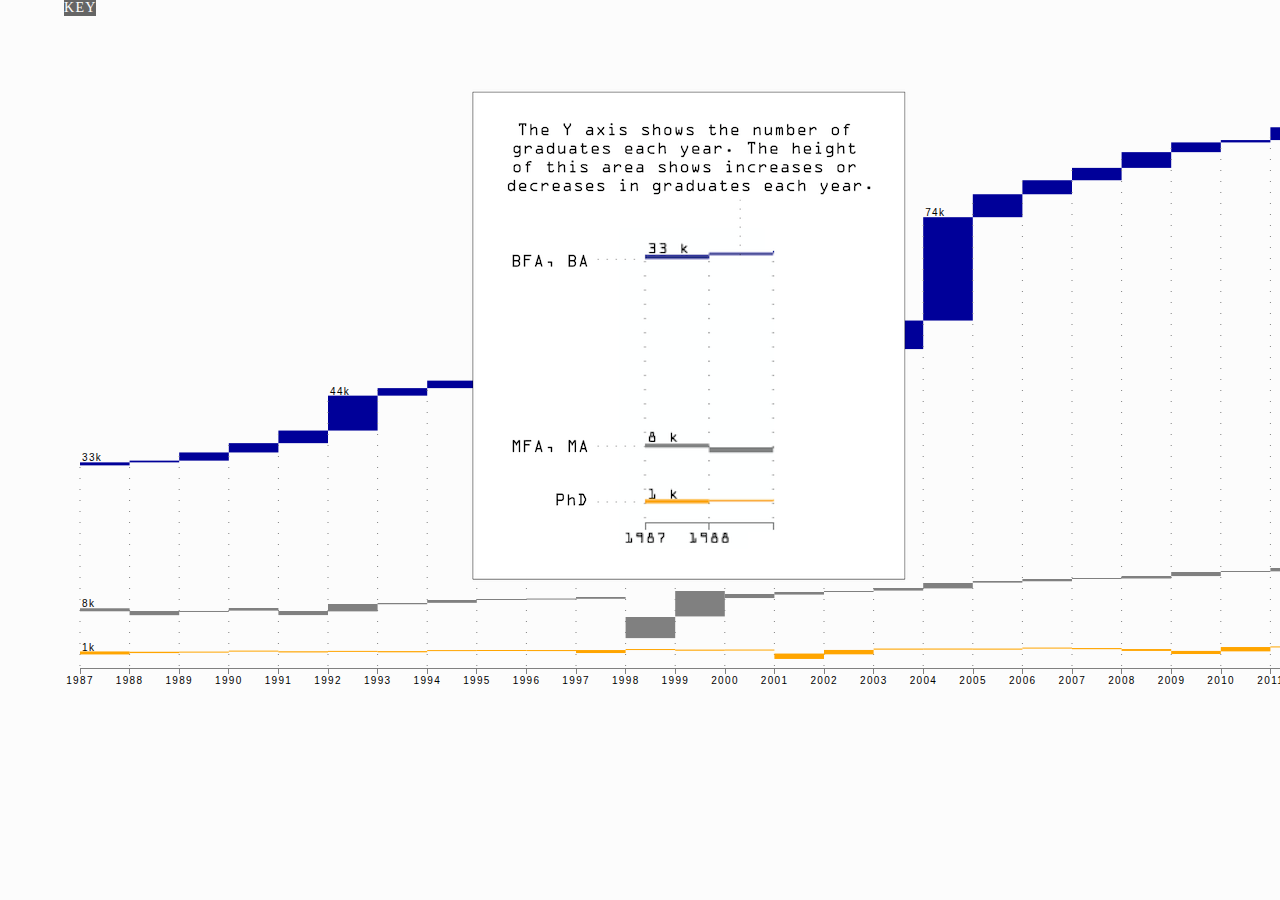
<file: index.html>
<!DOCTYPE html>
<meta charset="utf-8">
<head>
<link href="css/style.css" rel="stylesheet" type="text/css" /> 
<link href="css/tipsy.css" rel="stylesheet" type="text/css" /> 
<script type="text/javascript" src="http://fast.fonts.net/jsapi/8da6cfce-072e-4d64-8bbe-9c8b672b9bc9.js"></script>
</head>
<body>
<script type="text/javascript" src="js/lib/jquery-1.7.2.min.js"></script>
<script type="text/javascript" src="js/lib/d3.min.js"></script>

<script type="text/javascript" src="js/lib/jquery.tipsy.js"></script>
<script type="text/javascript" src="js/lib/jquery.hoverIntent.js"></script>
<div id="keyToggle">
KEY
</div>

<div id="key">
<img src="key.png">
</div>

<script>
setTimeout(function(){
$("#key").fadeOut("slow",function(){
        })
 }, 6000)
$('#keyToggle').click(function(){
  $("#key").slideToggle( "slow", function() {
});
})
</script>
<div id="arts"></div>

<script type="text/javascript" src="js/fineArts.js"></script>

</body>
</html>
</file>
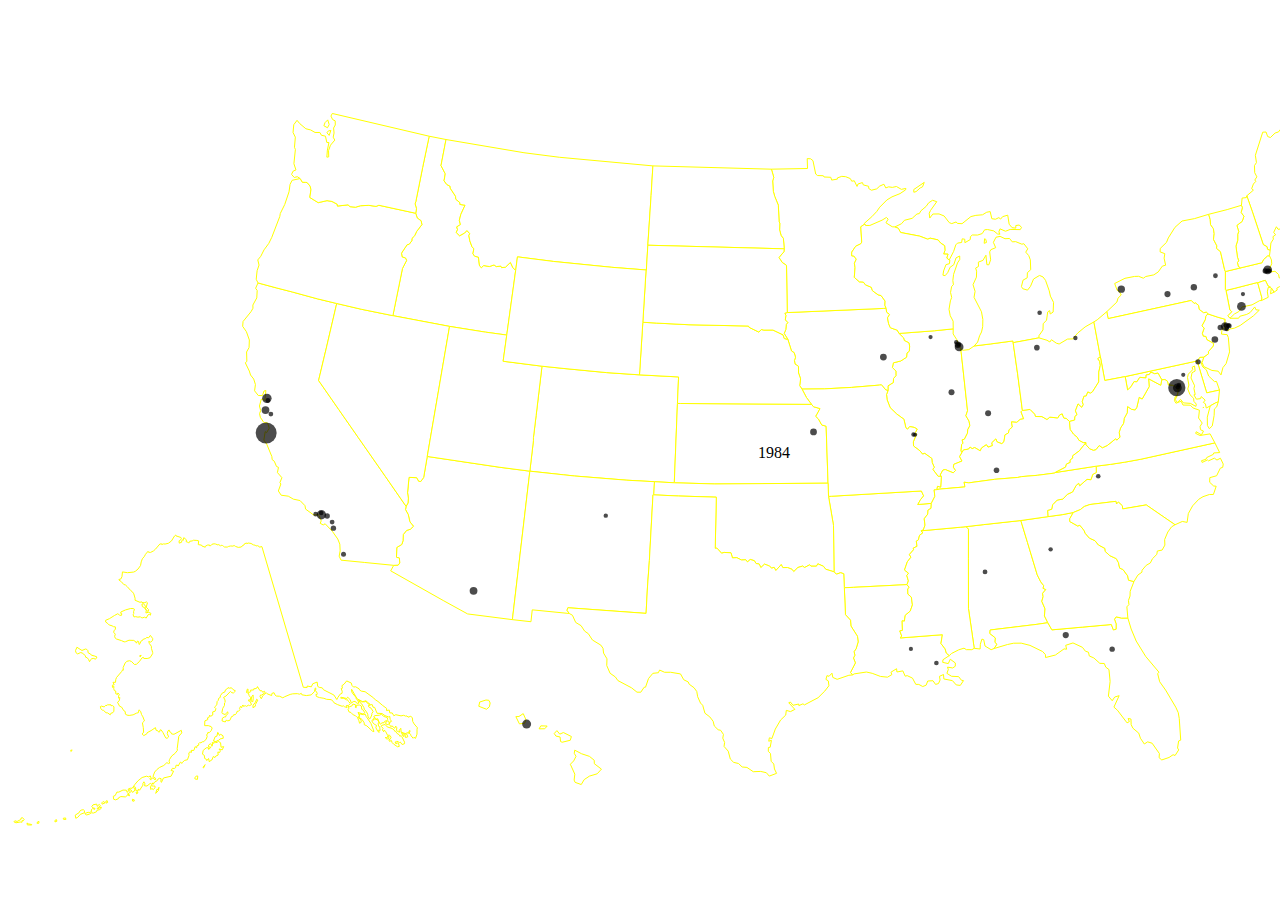
<file: 2_1_map/web/plot.html>
<!DOCTYPE html>
<html lang="en">
	<head>
		<meta charset="utf-8">
		<title>MFAs</title>
  <link rel="stylesheet" href="d3.slider.css" />  

		<script type="text/javascript" src="d3.v3.js"></script>
		<style type="text/css">
			/* No style rules here yet */		
			.text {
				font: bold 32px;
				font-family: "Gotham";
			}
/*.d3-slider {
position: relative;
font-family: Verdana,Arial,sans-serif;
font-size: 1.1em;
border: 1px solid #aaaaaa;
z-index: 2;
}*/

		</style>
	</head>
	<body>

    <div id="slider4"></div>
  <script src="d3.slider.js"></script>

		<script type="text/javascript">

			//Width and height
			var w = 1500;
			var h = 900;

			//Define map projection
			var projection = d3.geo.albersUsa().translate([w/2, h/2]).scale([1500]);

			//Define path generator
			var path = d3.geo.path().projection(projection);
							 
			//Create SVG element
			var svg = d3.select("body")
						.append("svg")
						.attr("width", w)
						.attr("height", h);

			//Load in GeoJSON data
			d3.json("us-states.json", function(json) {
				//Bind data and create one path per GeoJSON feature
				svg.selectAll("path")
				   .data(json.features)
				   .enter()
				   .append("path")
				   .attr("d", path)
				   .style("fill", "white")		// background color
				   .style("stroke", "yellow");
			});

			var years = {};
			var index = 0;
			var indexes = [1984, 1985, 1986, 1987, 1988, 1989, 1991, 1992, 1993, 1994, 1995, 1996, 1997, 1998, 1999, 2000, 2001, 2002, 2003, 2004, 2005, 2006, 2007, 2008, 2009, 2010, 2011, 2012];

			//Load in cities data
			d3.json("output.json", function(data) {
				years = data;
				console.log(years);
			});

			function drawYear () {
			
				console.log("drawYear " + index);

				var year = indexes[index];
				var data = years[year];

				// svg.selectAll("circle")

					// .remove();
					// .transition()
					// .duration(400)
					// .attr("opacity",.2);
				svg.selectAll("text").remove();
				svg.append("text")
					.attr("class", "text")
					.attr("x", w/2)
					.attr("y", h/2)
					.text(year)
					.attr("fill", "black");

				svg.selectAll("circle")
				   .data(data)
				   .enter()
				   .append("circle")
				   .attr("cx", function(d) {
					   return projection([d.lon, d.lat])[0];
				   })
				   .attr("cy", function(d) {
					   return projection([d.lon, d.lat])[1];
				   })
				   .attr("r", function(d) { return 2 + (10 * (d.degrees / 100.0))})
				   // .attr("fill", "blue");
				   .attr("fill", "black")
				   // .attr("stroke", "white")
				   // .attr("stroke-width", .4)
				   .attr("opacity", 0.7);



				index++;
				if (index == indexes.length){
					setTimeout(takeCirclesOut, 400);			
				}
				function takeCirclesOut(){
					index = 0;
					svg.selectAll("circle").remove();
				}

			}				

			setInterval(drawYear, 400);			

		</script>
	</body>
</html>
</file>
<file: css/style.css>
body {
	width: 100%;
	margin: 0 auto;
	padding: 0;
font-family: 'OCR A Std', sans-serif;

 font-size: 10px;

	position: relative;
	text-align: left;
	background-color:#FCFCFC;
	/*background: url(/img/timelinebg.png) repeat-y #FCFCFC;*/
	/*background-size: 100% 100%;*/
	height: auto;

	/*font-family: 'Lato', sans-serif;*/
	font-weight: 300;
	text-decoration: none;
	-webkit-font-smoothing: antialiased;	
	text-rendering: optimizeLegibility;
	margin: 0;
	padding: 0;
	color: #000000;
	letter-spacing: 1pt;
}
.axis path,
.axis line {
  fill: none;
  stroke: gray;
  shape-rendering: crispEdges;
}
.axis text {
  font: 10px;
}

.labels text{
	font:10px;
}

#arts{
	z-index:1;
}
#keyToggle{
   z-index: 1001;
  color: #FCFCFC;
  margin-left: 5%;
  float:left;
background: rgba(0,0,0,.6);
  font-family:Georgia; 
  font-size: 14px;
    width: 2.5%;
}
#keyToggle:hover{
    cursor: pointer;
        opacity: 0.5;
          font-weight: 600;
}
#key{
  margin: 0;
  padding: 0;
height: 0px;
background: rgba(0,0,0,.6);
position: absolute !important;
left: 28% !important;
top: -20%; 
margin-top: -0px !important;
margin-left: -0px !important;
z-index: 1001;
}
</file>
<file: css/tipsy.css>
.tipsy { font-size: 12px; font-family:OCR A Std; font-size:12pt; position: absolute; padding: 5px; z-index: 100000; }
  .tipsy-inner { 
    background-color: #000; 
    color: #FFF; max-width: 300px; padding: 5px 8px 4px 8px; text-align: center; }

  /* Rounded corners */
  .tipsy-inner { border-radius: 3px; -moz-border-radius: 3px; -webkit-border-radius: 3px; }
  
  /* Uncomment for shadow */
  /*.tipsy-inner { box-shadow: 0 0 5px #000000; -webkit-box-shadow: 0 0 5px #000000; -moz-box-shadow: 0 0 5px #000000; }*/
  
  .tipsy-arrow { position: absolute; width: 0; height: 0; line-height: 0; border: 5px dashed #000; }
  
  /* Rules to colour arrows */
  .tipsy-arrow-n { border-bottom-color: #000; }
  .tipsy-arrow-s { border-top-color: #000; }
  .tipsy-arrow-e { border-left-color: #000; }
  .tipsy-arrow-w { border-right-color: #000; }

        .tipsy-n .tipsy-arrow { top: 0px; left: 50%; margin-left: -5px; border-bottom-style: solid; border-top: none; border-left-color: transparent; border-right-color: transparent; }
    .tipsy-nw .tipsy-arrow { top: 0; left: 10px; border-bottom-style: solid; border-top: none; border-left-color: transparent; border-right-color: transparent;}
    .tipsy-ne .tipsy-arrow { top: 0; right: 10px; border-bottom-style: solid; border-top: none;  border-left-color: transparent; border-right-color: transparent;}
  .tipsy-s .tipsy-arrow { bottom: 0; left: 50%; margin-left: -5px; border-top-style: solid; border-bottom: none;  border-left-color: transparent; border-right-color: transparent; }
    .tipsy-sw .tipsy-arrow { bottom: 0; left: 10px; border-top-style: solid; border-bottom: none;  border-left-color: transparent; border-right-color: transparent; }
    .tipsy-se .tipsy-arrow { bottom: 0; right: 10px; border-top-style: solid; border-bottom: none; border-left-color: transparent; border-right-color: transparent; }
  .tipsy-e .tipsy-arrow { right: 0; top: 50%; margin-top: -5px; border-left-style: solid; border-right: none; border-top-color: transparent; border-bottom-color: transparent; }
  .tipsy-w .tipsy-arrow { left: 0; top: 50%; margin-top: -5px; border-right-style: solid; border-left: none; border-top-color: transparent; border-bottom-color: transparent; }
</file>
<file: 2_1_map/web/d3.slider.css>
.d3-slider {
    position: relative;
    font-family: Verdana,Arial,sans-serif;
    font-size: 1.1em;
    border: 1px solid #aaaaaa;
    z-index: 2;
}

.d3-slider-horizontal {
    height: .8em;
}  

.d3-slider-range {
  background:#2980b9;
  left:0px;
  right:0px;
  height: 0.8em;
  position: absolute;
}

.d3-slider-range-vertical {
  background:#2980b9;
  left:0px;
  right:0px;
  position: absolute;
  top:0;
}

.d3-slider-vertical {
    width: .8em;
    height: 100px;
}      

.d3-slider-handle {
    position: absolute;
    width: 1.2em;
    height: 1.2em;
    border: 1px solid #d3d3d3;
    border-radius: 4px;
    background: #eee;
    background: linear-gradient(to bottom, #eee 0%, #ddd 100%);
    z-index: 3;
}

.d3-slider-handle:hover {
    border: 1px solid #999999;
}

.d3-slider-horizontal .d3-slider-handle {
    top: -.3em;
    margin-left: -.6em;
}

.d3-slider-axis {
    position: relative;
    z-index: 1;    
}

.d3-slider-axis-bottom {
    top: .8em;
}

.d3-slider-axis-right {
    left: .8em;
}

.d3-slider-axis path {
    stroke-width: 0;
    fill: none;
}

.d3-slider-axis line {
    fill: none;
    stroke: #aaa;
    shape-rendering: crispEdges;
}

.d3-slider-axis text {
    font-size: 11px;
}

.d3-slider-vertical .d3-slider-handle {
    left: -.25em;
    margin-left: 0;
    margin-bottom: -.6em;      
}
</file>
